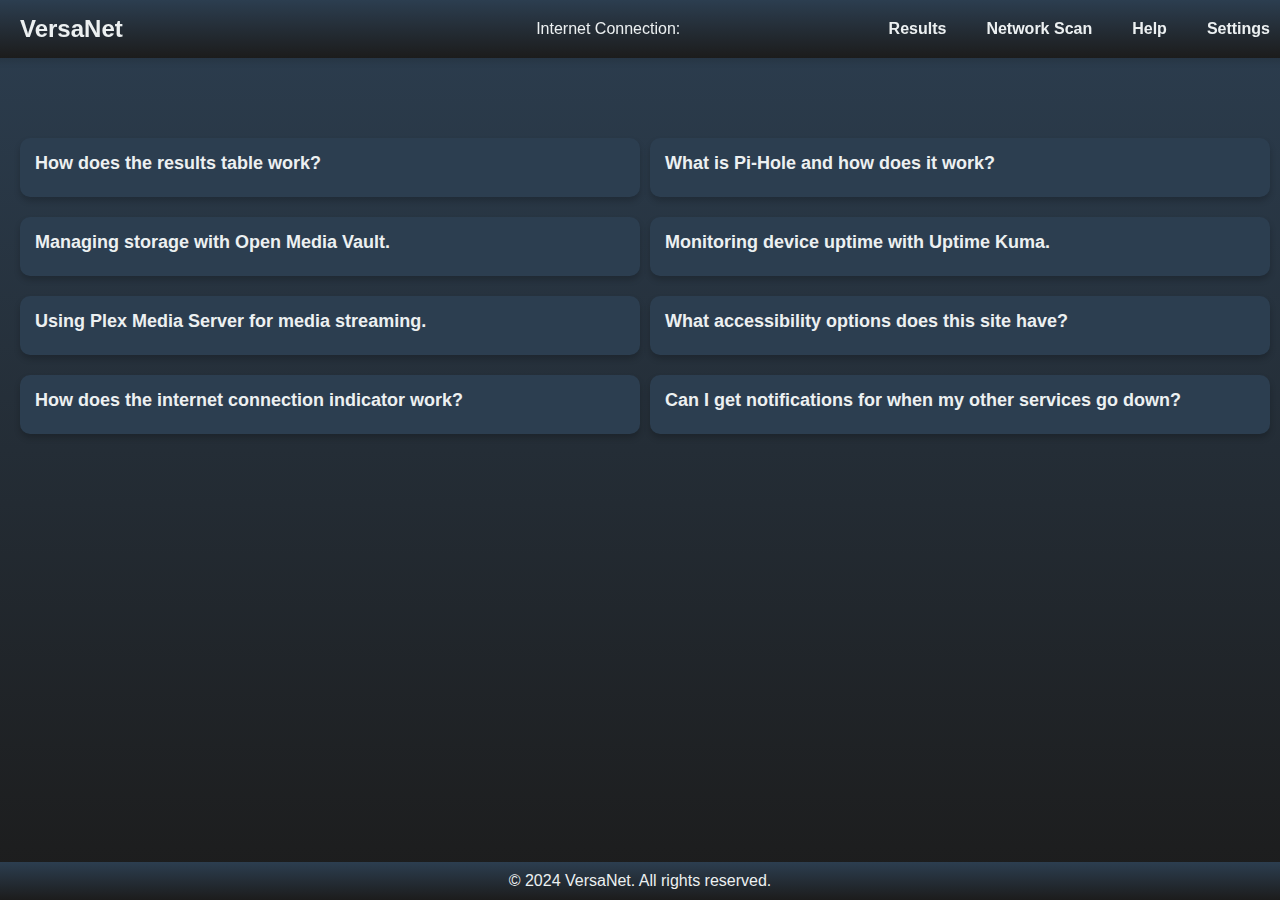
<file: help.html>
<!DOCTYPE html>
<html lang="en">

<head>
    <meta charset="UTF-8">
    <meta name="viewport" content="width=device-width, initial-scale=1.0">
    <title>VersaNet - Help</title>
    <link rel="shortcut icon" href="https://i.imgur.com/w87hUit.png">
    <link id="theme" rel="stylesheet" href="dark-theme.css">
    <style>
        .help-box-container {
            display: grid;
            grid-template-columns: repeat(2, 1fr);
            grid-gap: 20px;
            align-items: flex-start;
            margin-top: 80px;
            padding: 0 20px;
            padding-bottom: 80px;
        }

        .help-box {
            background-color: #2c3e50;
            color: #ecf0f1;
            padding: 15px;
            border-radius: 10px;
            text-align: left;
            width: calc(100% - 20px);
            box-shadow: 0 4px 6px rgba(0, 0, 0, 0.2);
            transition: transform 0.3s ease-in-out, box-shadow 0.3s ease-in-out;
            cursor: pointer;
        }

        .help-box:hover {
            transform: scale(1.05);
            box-shadow: 0 8px 12px rgba(0, 0, 0, 0.4);
        }

        .help-box .question {
            font-weight: bold;
            font-size: 18px;
            margin-bottom: 8px;
        }

        .answer {
            max-height: 0;
            overflow: hidden;
            transition: max-height 0.5s ease-out;
            margin-top: 8px;
            font-size: 16px;
        }

        .help-box.active .answer {
            max-height: 200px;
        }

    </style>
    <header>
        <div class="logo">
            <a href="index.html">VersaNet</a>
        </div>
        <div id="internet-status" class="status-indicator">
            <div id="internet-status-text">Internet Connection:</div>
            <div class="status-circle"></div>
        </div>
        <div class="top-right-links">
            <a href="results.html" id="resultsLink">Results</a>
            <a href="scan.html" id="scanLink">Network Scan</a>
            <a href="help.html" id="helpLink">Help</a>
            <a href="settings.html" id="settingsLink">Settings</a>
        </div>
    </header>
</head>

<body>
    <div class="help-box-container">
        <div class="help-box" id="help-box-1" onclick="toggleAnswer(1)">
            <div class="question">How does the results table work?</div>
            <div class="answer" id="answer1">The results are sent to the database every 30 seconds and then averaged for every 15 minutes.</div>
        </div>

        <div class="help-box" id="help-box-2" onclick="toggleAnswer(2)">
            <div class="question">What is Pi-Hole and how does it work?</div>
            <div class="answer" id="answer2">Pi-Hole is a network-wide ad blocker. It works by intercepting DNS requests and blocking known advertising domains.</div>
        </div>

        <div class="help-box" id="help-box-3" onclick="toggleAnswer(3)">
            <div class="question">Managing storage with Open Media Vault.</div>
            <div class="answer" id="answer3">Open Media Vault allows you to organize and manage your network-attached storage (NAS) devices for efficient data storage and retrieval.</div>
        </div>

        <div class="help-box" id="help-box-4" onclick="toggleAnswer(4)">
            <div class="question">Monitoring device uptime with Uptime Kuma.</div>
            <div class="answer" id="answer4">Uptime Kuma helps you monitor the uptime of your devices and services, providing valuable insights into their reliability and performance over time.</div>
        </div>

        <div class="help-box" id="help-box-5" onclick="toggleAnswer(5)">
            <div class="question">Using Plex Media Server for media streaming.</div>
            <div class="answer" id="answer5">Plex is a versatile media server that allows you to organize, stream, and access your multimedia content seamlessly. Enjoy your favorite movies, TV shows, and music on any device within your network.</div>
        </div>

        <div class="help-box" id="help-box-8" onclick="toggleAnswer(8)">
            <div class="question">What accessibility options does this site have?</div>
            <div class="answer" id="answer8">VersaNet allows the user to change the colour theme of the site, to help with users that have limited visibility, also there is an audio description option, that will read out options to the user</div>
        </div>

        <div class="help-box" id="help-box-9" onclick="toggleAnswer(9)">
            <div class="question">How does the internet connection indicator work?</div>
            <div class="answer" id="answer9">The internet connection indicator works by pinging Google's DNS every 5 seconds, if at any point the result responds with packet loss, the indicator will changed to red and alert you that you are offline.</div>
        </div>

        <div class="help-box" id="help-box-10" onclick="toggleAnswer(10)">
            <div class="question">Can I get notifications for when my other services go down?</div>
            <div class="answer" id="answer10">Yes! Uptime Kuma will send you notifications when it detects that any of your services have gone offline, it runs these checks every 60 seconds, and will then alert you when the service resumes.</div>
        </div>
    </div>

    <footer>
        &copy; 2024 VersaNet. All rights reserved.
    </footer>

    <script>
        function toggleAnswer(id) {
            var answer = document.getElementById("answer" + id);
            var box = document.getElementById("help-box-" + id);

            box.classList.toggle("active");

            if (box.classList.contains("active")) {
                answer.style.maxHeight = answer.scrollHeight + "px";
            } else {
                answer.style.maxHeight = null;
            }
        }
    </script>

    <script src="theme.js"></script>
    <script src="datetime.js"></script>
    <script src="run.js"></script>
    <script src="check.js"></script>
    <script src="textToSpeech.js"></script>
</body>

</html>
</file>
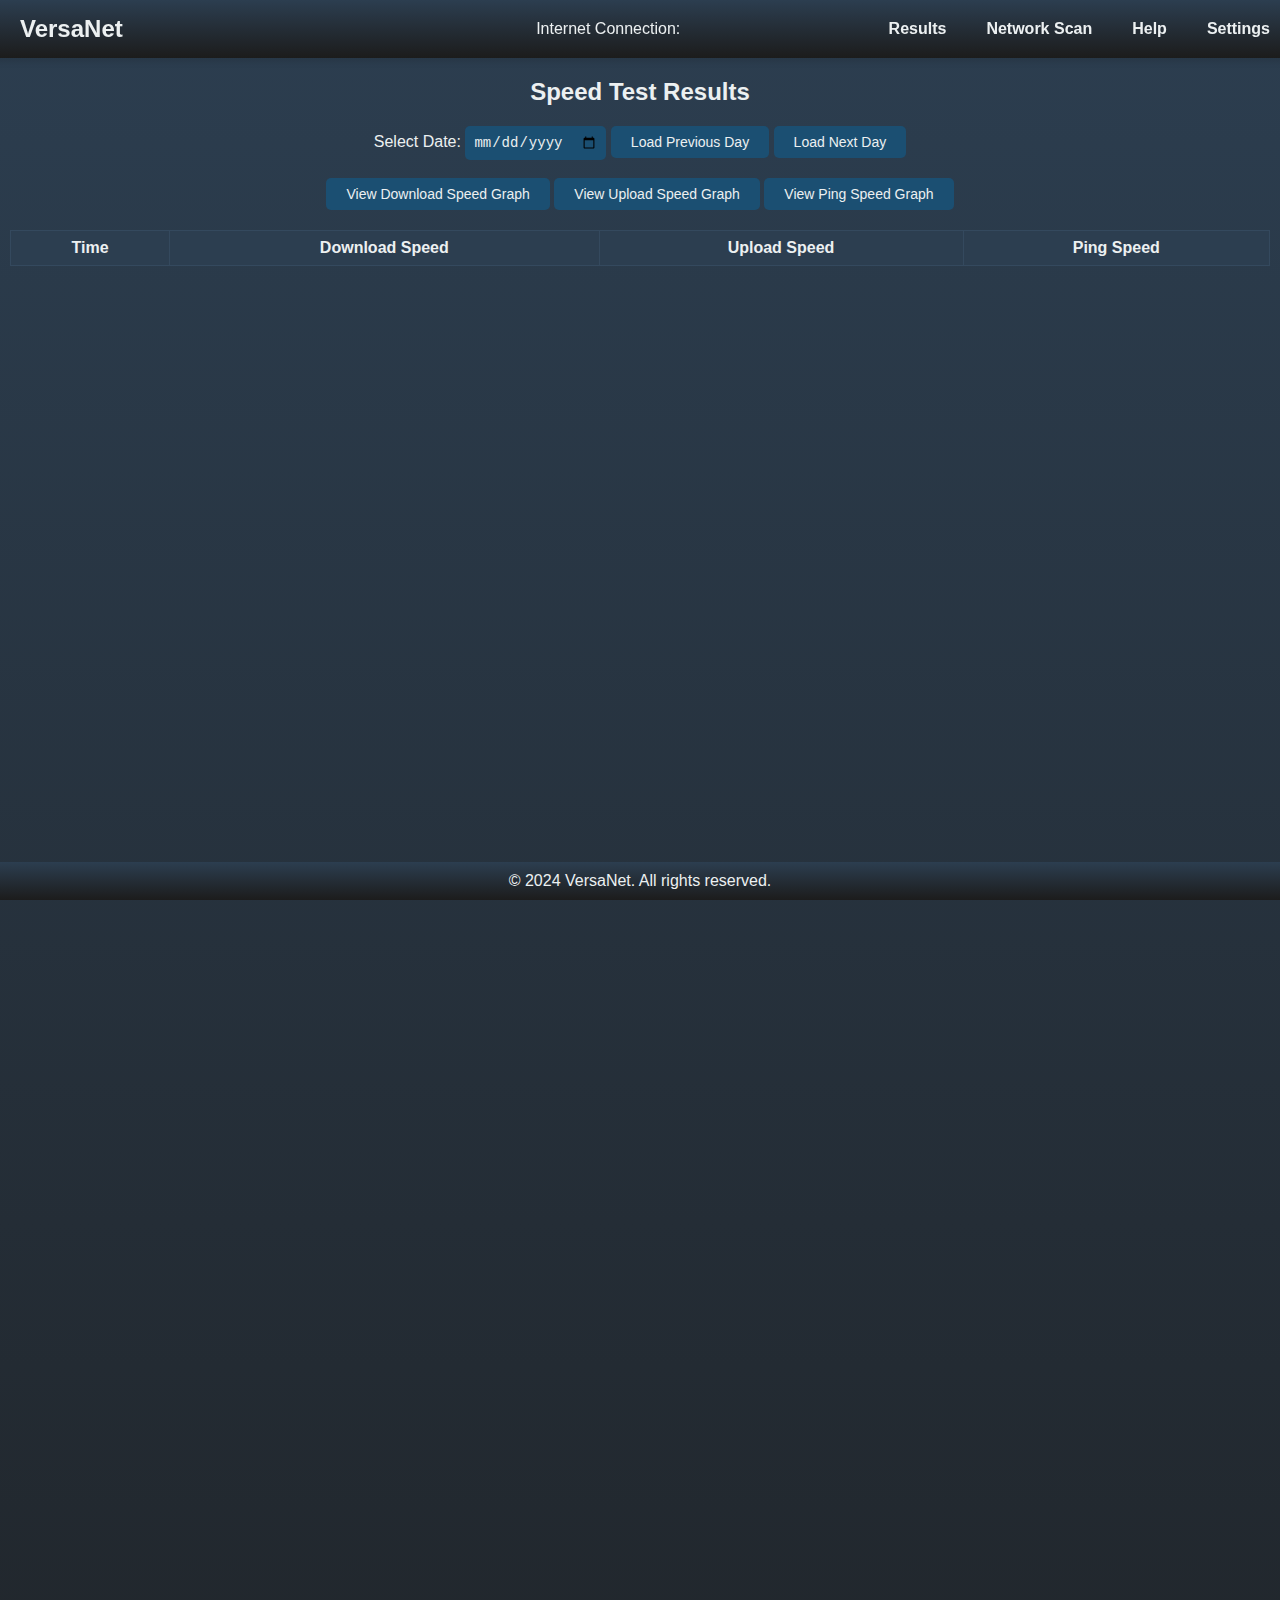
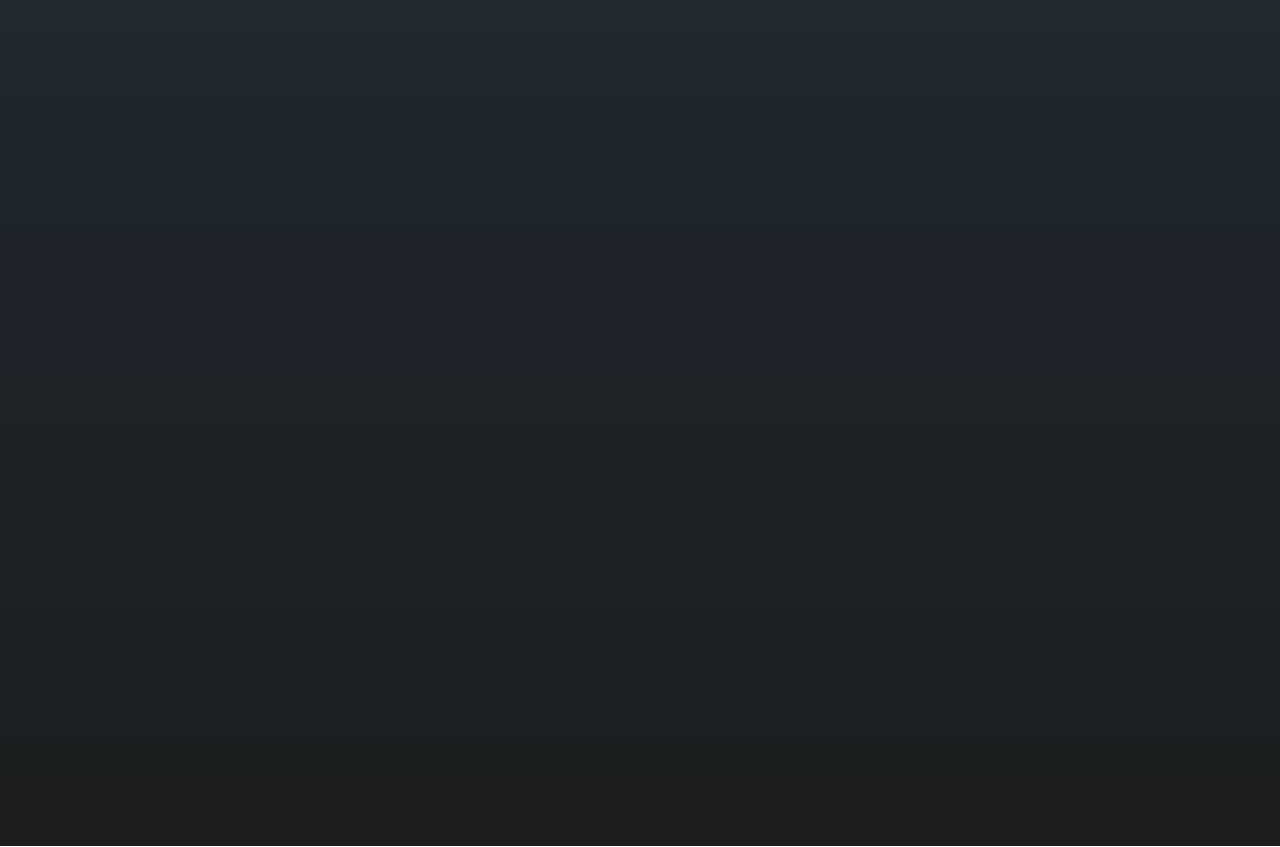
<file: results.html>
<!DOCTYPE html>
<html lang="en">

<head>
    <meta charset="UTF-8">
    <meta name="viewport" content="width=device-width, initial-scale=1.0">
    <script src="https://d3js.org/d3.v6.min.js"></script>
    <title>Speed Test Results</title>
    <link rel="shortcut icon" href="https://i.imgur.com/w87hUit.png">
    <script src="https://code.jquery.com/jquery-3.6.4.min.js"></script>
    <link id="theme" rel="stylesheet" href="dark-theme.css">


    <script src="theme.js"></script>
    <script src="datetime.js"></script>
    <script src="run.js"></script>
    <script src="check.js"></script>
    <script src="textToSpeech.js"></script>

    <script>
        function openGraphInNewPage(chartId) {
            const svgElement = document.getElementById(chartId);
            if (!svgElement) {
                console.error(`SVG element with ID ${chartId} not found.`);
                return;
            }
            const svgString = new XMLSerializer().serializeToString(svgElement);
            const blob = new Blob([svgString], { type: 'image/svg+xml' });
            const url = URL.createObjectURL(blob);
            const graphUrl = `graph.html?svg=${encodeURIComponent(url)}`;
            window.location.href = graphUrl;
        }
    </script>
</head>

<body>
    <header>
        <div class="logo">
            <a href="index.html">VersaNet</a>
        </div>
        <div id="internet-status" class="status-indicator">
            <div id="internet-status-text">Internet Connection:</div>
            <div class="status-circle"></div>
        </div>
        <div class="top-right-links">
            <a href="results.html" id="resultsLink">Results</a>
            <a href="scan.html" id="scanLink">Network Scan</a>
            <a href="help.html" id="helpLink">Help</a>
            <a href="settings.html" id="settingsLink">Settings</a>
        </div>
    </header>

    <h2>Speed Test Results</h2>

    <div>
        <label for="datePicker">Select Date:</label>
        <input type="date" id="datePicker" />
        <button id="loadPreviousDayButton">Load Previous Day</button>
        <button id="loadNextDayButton">Load Next Day</button>
    </div>
<div class="button-container">
    <button class="graph-button" onclick="openGraphInNewPage('downloadChart')">View Download Speed Graph</button>
    <button class="graph-button" onclick="openGraphInNewPage('uploadChart')">View Upload Speed Graph</button>
    <button class="graph-button" onclick="openGraphInNewPage('pingChart')">View Ping Speed Graph</button>
</div>

    <table id="speedTestTable">
        <thead>
            <tr>
                <th>Time</th>
                <th>Download Speed</th>
                <th>Upload Speed</th>
                <th>Ping Speed</th>
            </tr>
        </thead>
        <tbody></tbody>
    </table>

    <div class="chart-container" style="overflow-x: auto;">
        <svg id="downloadChart" width="95%" height="600"></svg>
    </div>
    <div class="chart-container" style="overflow-x: auto;">
        <svg id="uploadChart" width="95%" height="600"></svg>
    </div>
    <div class="chart-container" style="overflow-x: auto;">
        <svg id="pingChart" width="95%" height="600"></svg>
    </div>

    <footer>
        &copy; 2024 VersaNet. All rights reserved.
    </footer>

    <script>
        $(document).ready(function () {
            $('#datePicker').change(function () {
                selectedDate = $('#datePicker').val();
                loadData();
            });
        });
    </script>
    <script src="graphs.js"></script>
</body>

</html>
</file>
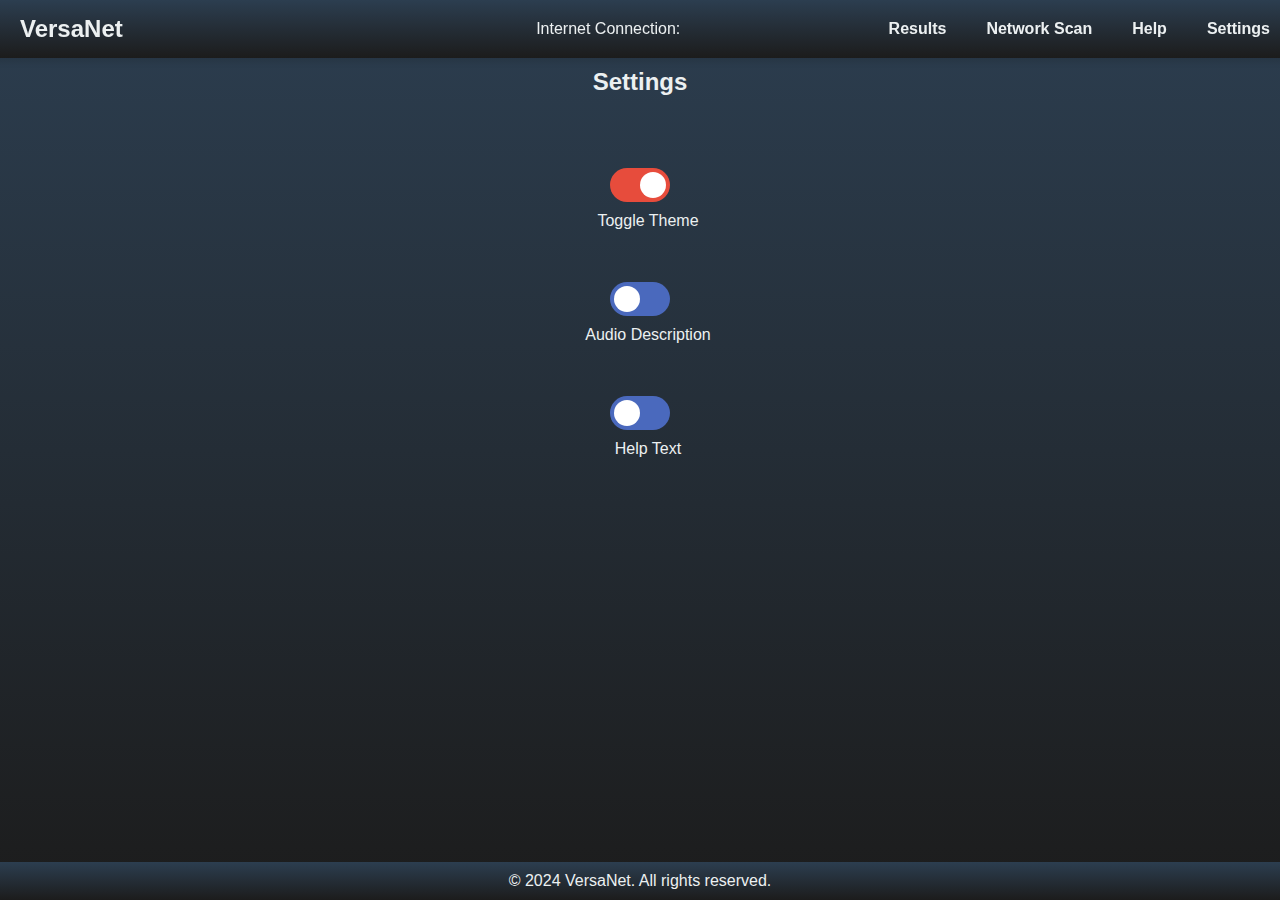
<file: settings.html>
<!DOCTYPE html>
<html lang="en">

<head>
    <meta charset="UTF-8">
    <meta name="viewport" content="width=device-width, initial-scale=1.0">
    <title>VersaNet - Settings</title>
    <link rel="shortcut icon" href="https://i.imgur.com/w87hUit.png">
    <link id="theme" rel="stylesheet" href="dark-theme.css">
    <link rel="stylesheet" href="https://cdnjs.cloudflare.com/ajax/libs/font-awesome/6.0.0/css/all.min.css">
    <style>
        .container {
            display: flex;
            flex-direction: column;
            align-items: center;
            margin-top: 2em;
        }

        .toggle-container {
            display: flex;
            align-items: center;
            margin-bottom: 1em;
        }

        .toggle-label {
            margin-left: 1em;
        }

    </style>
</head>

<body>
    <header>
        <div class="logo">
            <a href="index.html">VersaNet</a>
        </div>
        <div id="internet-status" class="status-indicator">
            <div id="internet-status-text">Internet Connection:</div>
            <div class="status-circle"></div>
        </div>
        <div class="top-right-links">
            <a href="results.html" id="resultsLink">Results</a>
            <a href="scan.html" id="scanLink">Network Scan</a>
            <a href="help.html" id="helpLink">Help</a>
            <a href="settings.html" id="settingsLink">Settings</a>
        </div>
    </header>
    <div class="banner">
        <h1>Settings</h1>
    </div>
    <div class="container">
        <div class="toggle-container">
            <label class="toggle-switch">
                <input type="checkbox" onclick="toggleTheme()" checked>
                <span class="slider round"></span>
            </label>
            <p class="toggle-label">Toggle Theme</p>
        </div>
        <div class="toggle-container">
            <label class="toggle-switch">
                <input type="checkbox" onclick="toggleAudioDescription()" id="audioDescriptionToggle">
                <span class="slider round"></span>
            </label>
            <p class="toggle-label">Audio Description</p>
        </div>
        <div class="toggle-container">
            <label class="toggle-switch">
                <input type="checkbox" onclick="toggleHelp()" id="helpToggle">
                <span class="slider round"></span>
            </label>
            <p class="toggle-label">Help Text</p>
        </div>
    </div>
    <footer>
        © 2024 VersaNet. All rights reserved.
    </footer>
    <script src="theme.js"></script>
    <script src="check.js"></script>
    <script src="datetime.js"></script>
    <script>
        displayDateTime();
        window.onload = function() {
            var audioDescriptionToggle = document.getElementById("audioDescriptionToggle");
            var audioDescriptionCookie = getCookie("audioDescription");
            if (audioDescriptionCookie !== "") {
                audioDescriptionToggle.checked = audioDescriptionCookie === "true";
            }

            var helpToggle = document.getElementById("helpToggle");
            var helpCookie = getCookie("helpEnabled");
            if (helpCookie !== "") {
                helpToggle.checked = helpCookie === "true";
            }
        };

        function getCookie(name) {
            var value = "; " + document.cookie;
            var parts = value.split("; " + name + "=");
            if (parts.length == 2) return parts.pop().split(";").shift();
            return "";
        }
    </script>
    <script src="textToSpeech.js"></script>
    <script>
        function toggleAudioDescription() {
            var audioDescriptionToggle = document.getElementById("audioDescriptionToggle");
            setAudioDescriptionToggle(audioDescriptionToggle.checked ? "true" : "false");
        }

        function toggleHelp() {
            var helpToggle = document.getElementById("helpToggle");
            setHelpToggle(helpToggle.checked ? "true" : "false");
        }

        function setAudioDescriptionToggle(value) {
            document.cookie = "audioDescription=" + value + "; path=/";
        }

        function setHelpToggle(value) {
            var expires = new Date();
            expires.setTime(expires.getTime() + 365 * 24 * 60 * 60 * 1000);
            document.cookie = "helpEnabled=" + value + ";expires=" + expires.toUTCString() + ";path=/";
        }
    </script>
</body>

</html>
</file>
<file: dark-theme.css>
body {
    font-family: 'Segoe UI', Tahoma, Geneva, Verdana, sans-serif;
    background: linear-gradient(to bottom, #2c3e50, #1c1c1c);
    color: #ecf0f1;
    margin: 0;
    padding: 0;
    display: flex;
    flex-direction: column;
    align-items: center;
    justify-content: flex-start;
    min-height: 100vh;
    overflow-x: hidden;
    overflow-y: auto;
}

header {
    background: linear-gradient(to bottom, #2c3e50, #1c1c1c);
    padding: 15px;
    text-align: center;
    width: 100%;
    box-shadow: 0 4px 6px rgba(0, 0, 0, 0.1);
    position: sticky;
    top: 0;
    z-index: 100;
    display: flex;
    justify-content: space-between;
    align-items: center;
}

.logo {
    font-size: 24px;
    font-weight: bold;
    display: flex;
    align-items: center;
    justify-content: center;
    margin-left: 10px;
}

.logo a {
    color: #ecf0f1;
    text-decoration: none;
    display: flex;
    align-items: center;
    padding: 0 10px;
    transition: color 0.3s ease-in-out;
}

.logo a:hover {
    color: #3498db;
}

.logo img {
    height: 30px;
    margin-right: 10px;
}

.top-right-links {
    display: flex;
    align-items: center;
}

.top-right-links a {
    color: #ecf0f1;
    text-decoration: none;
    font-weight: bold;
    margin-left: 20px;
    padding: 5px 10px;
    transition: color 0.3s ease-in-out;
}

.top-right-links a:hover {
    color: #3498db;
}

h1 {
    margin: 0;
    color: #ecf0f1;
    font-size: 24px;
    margin-top: 10px;
    padding: 0 20px;
}

hr {
    width: 50%;
    margin: 20px 0;
    border-color: #ecf0f1;
}

router-stats {
    color: #ecf0f1;
}

.container {
    display: flex;
    flex-wrap: wrap;
    justify-content: space-around;
    align-items: stretch;
    padding: 20px;
    margin-top: 20px;
}

.box {
    background-color: #2c3e50;
    color: #ecf0f1;
    padding: 10px;
    border-radius: 10px;
    text-align: center;
    margin: 10px;
    width: calc(30% - 20px);
    max-width: 200px;
    aspect-ratio: 1 / 1;
    box-shadow: 0 4px 6px rgba(0, 0, 0, 0.2);
    transition: transform 0.3s ease-in-out;
    display: flex;
    flex-direction: column;
}

.box:hover {
    transform: scale(1.05);
}

.box img {
    height: 100%;
    width: 100%;
    object-fit: contain;
    border-radius: 10px;
    cursor: pointer;
}

.box a {
    color: #ecf0f1;
    text-decoration: none;
    font-weight: bold;
    display: block;
    margin-top: auto;
    transition: color 0.3s ease-in-out;
}

.box a:hover {
    color: #3498db;
}

footer {
    background: linear-gradient(to bottom, #2c3e50, #1c1c1c);
    color: #ecf0f1;
    text-align: center;
    padding: 10px;
    width: 100%;
    position: fixed;
    bottom: 0;
}

.toggle-container {
    display: flex;
    flex-direction: column;
    align-items: center;
    margin-bottom: 30px;
    margin-top: 20px;
}

.toggle-switch {
    position: relative;
    display: inline-block;
    width: 60px;
    height: 34px;
}

.toggle-switch input {
    opacity: 0;
    width: 0;
    height: 0;
}

.slider {
    position: absolute;
    cursor: pointer;
    top: 0;
    left: 0;
    right: 0;
    bottom: 0;
    background-color: #4a69bd;
    -webkit-transition: .4s;
    transition: .4s;
    border-radius: 34px;
}

.slider:before {
    position: absolute;
    content: "";
    height: 26px;
    width: 26px;
    left: 4px;
    bottom: 4px;
    background-color: white;
    -webkit-transition: .4s;
    transition: .4s;
    border-radius: 50%;
}

input:checked + .slider {
    background-color: #e74c3c;
}

input:focus + .slider {
    box-shadow: 0 0 1px #e74c3c;
}

input:checked + .slider:before {
    -webkit-transform: translateX(26px);
    -ms-transform: translateX(26px);
    transform: translateX(26px);
}

.slider.round {
    border-radius: 34px;
}

.slider.round:before {
    border-radius: 50%;
}

.toggle-label {
    margin-top: 10px;
}

#runMonitorButton {
    background-color: #1b4f72;
    color: #ecf0f1;
    padding: 10px 20px;
    border: none;
    border-radius: 5px;
    cursor: pointer;
    font-size: 16px;
    margin-bottom: 20px;
    transition: background-color 0.3s ease-in-out;
}

#runMonitorButton:hover {
    background-color: #154360;
}

#loading {
    display: none;
}

.loader {
    border: 4px solid #f3f3f3;
    border-top: 4px solid #3498db;
    border-radius: 50%;
    width: 20px;
    height: 20px;
    animation: spin 1s linear infinite;
    margin: 10px auto;
}

@keyframes spin {
    0% { transform: rotate(0deg); }
    100% { transform: rotate(360deg); }
}

#internet-status {
    display: flex;
    align-items: center;
    margin-left: 260px;
}

#internet-status-text {
    color: #ecf0f1;
    font-size: 16px;
}

.status-circle {
    width: 15px;
    height: 15px;
    border-radius: 50%;
    margin-left: 10px;
    margin-right: 10px;
}

table {
    border-collapse: collapse;
    width: calc(100% - 20px);
    margin: 0 10px;
    color: #ecf0f1;
    margin-bottom: 20px;
}

th,
td {
    border: 1px solid #34495e;
    padding: 8px;
    text-align: center;
}

th {
    background-color: #2c3e50;
}

.chart-container {
    display: flex;
    justify-content: flex-start;
    margin-bottom: 120px;
    width: 95%;
    overflow-x: auto;
}

canvas {
    max-width: 90%;
    margin-left: auto;
    margin-right: auto;
}

.axis-label,
text {
    fill: #ecf0f1;
}

calendar input {
    background-color: #34495e;
    color: #ecf0f1;
    border: none;
    padding: 5px;
    border-radius: 3px;
    margin-right: 10px;
}

#loadPreviousDayButton,
#loadNextDayButton,
#loadDataButton {
    background-color: #1b4f72;
    color: #ecf0f1;
    padding: 8px 20px;
    border: none;
    border-radius: 5px;
    cursor: pointer;
    font-size: 14px;
    margin-bottom: 20px;
    transition: background-color 0.3s ease-in-out;
}

#loadPreviousDayButton:hover,
#loadNextDayButton:hover,
#loadDataButton:hover {
    background-color: #154360;
}

#datePicker {
    background-color: #1b4f72;
    color: #ecf0f1;
    border: none;
    padding: 8px;
    border-radius: 5px;
    font-size: 14px;
}

#calendar input {
    background-color: #1b4f72;
    color: #ecf0f1;
    border: none;
    padding: 5px;
    border-radius: 3px;
    margin-right: 10px;
}
.graph-button {
    background-color: #1b4f72;
    color: #ecf0f1;
    padding: 8px 20px;
    border: none;
    border-radius: 5px;
    cursor: pointer;
    font-size: 14px;
    margin-bottom: 20px;
    transition: background-color 0.3s ease-in-out;
}

.graph-button:hover {
    background-color: #154360;
}
</file>
